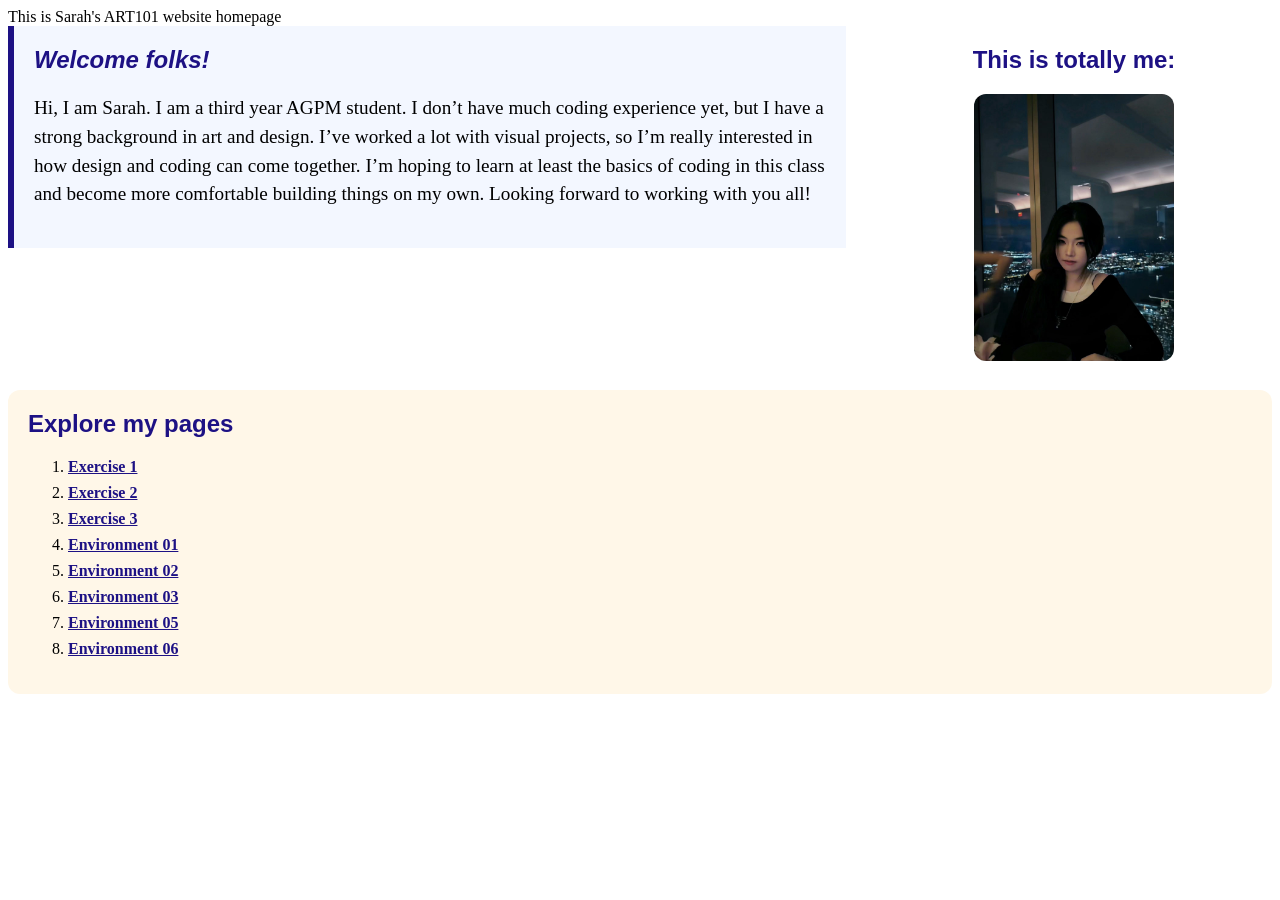
<file: index.html>
<!doctype html>
<html lang="en">
<head>
    <meta charset="utf-8">
    <title>Ilia's ART101 Homepage</title>
    <link href="site.css" rel="stylesheet" type="text/css">
</head>
<body>
    <div id="page"
        <h1>This is Sarah's ART101 website homepage</h1>
        <div class="top-section">

            <div id="introduction">
            <h2>Welcome folks!</h2>
            <p>Hi, I am Sarah. I am a third year AGPM student. I don’t have much coding experience yet, but I have a strong background in art and design. I’ve worked a lot with visual projects, so I’m really interested in how design and coding can come together. I’m hoping to learn at least the basics of coding in this class and become more comfortable building things on my own. Looking forward to working with you all!</p>
            </div>
            <div class="profile">
            <h2>This is totally me:</h2>
            <img src="SaladQ.jpg">
            </div>

        </div>
        <div class="navigation">
            <h2>Explore my pages</h2>
            <ol>
                <li><a href="/exercises/lab04.html">Exercise 1</a></li>
                <li><a href="/exercises/lab05.html">Exercise 2</a></li>
                <li><a href="/exercises/lab06.html">Exercise 3</a></li>
                <li><a href="/environ/env01.html">Environment 01</a></li>
                <li><a href="environ/env02.html">Environment 02</a></li>
                <li><a href="environ/env03.html">Environment 03</a></li>
                <li><a href="environ/env05.html">Environment 05</a></li>
                <li><a href="environ/env06.html">Environment 06</a></li>
            </ol>
        </div>
    </div>

</body>
</html>
</file>
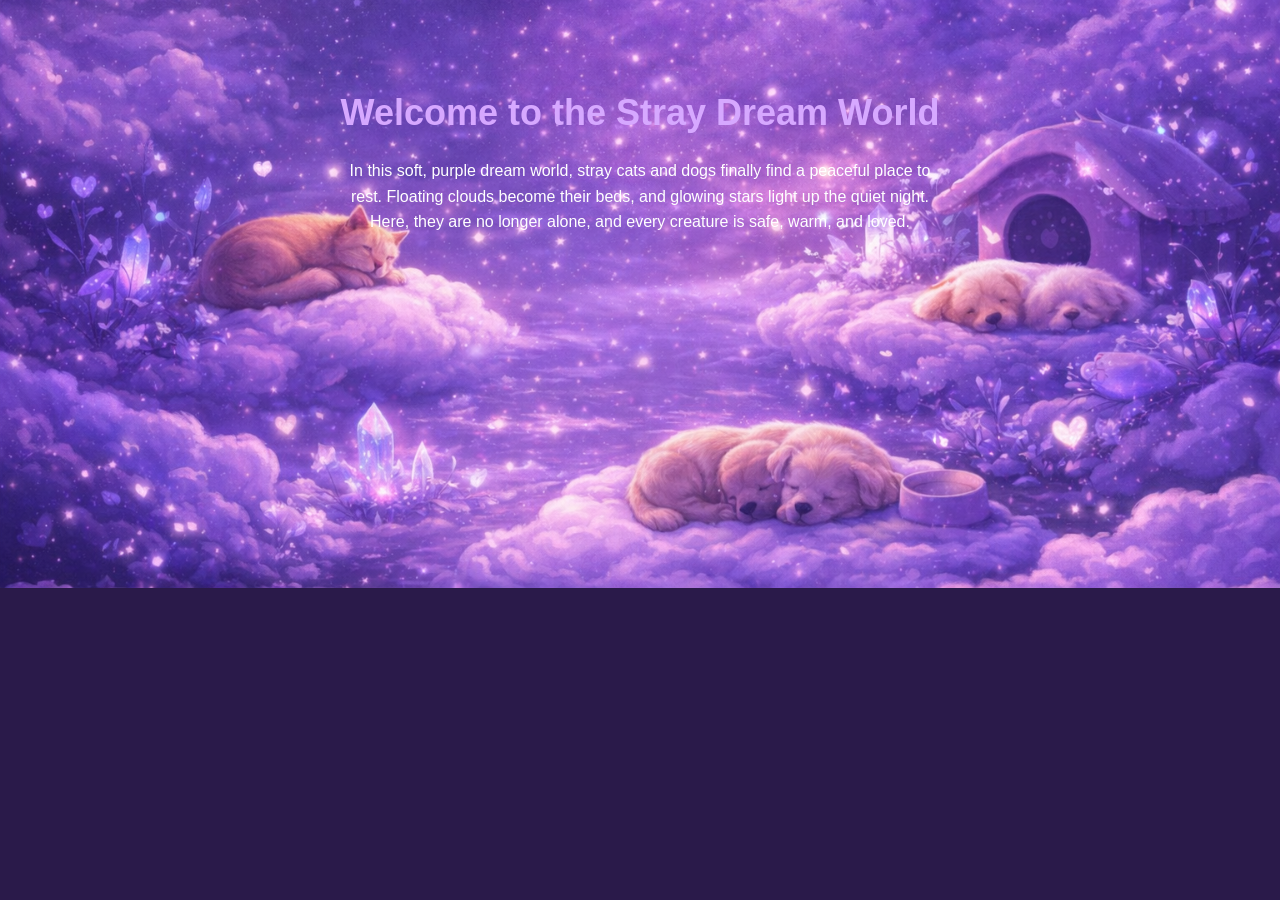
<file: environ/env01.html>
<!doctype html>
<html lang="en">
<head>
    <meta charset="utf-8">
    <title>Stray Dream World</title>
    <link href="env.css" rel="stylesheet" type="text/css">
</head>

<body>

    <h1>Welcome to the Stray Dream World</h1>

    <p>
        In this soft, purple dream world, stray cats and dogs finally find a peaceful place to rest. 
        Floating clouds become their beds, and glowing stars light up the quiet night. 
        Here, they are no longer alone, and every creature is safe, warm, and loved.
    </p>



</body>
</html>
</file>
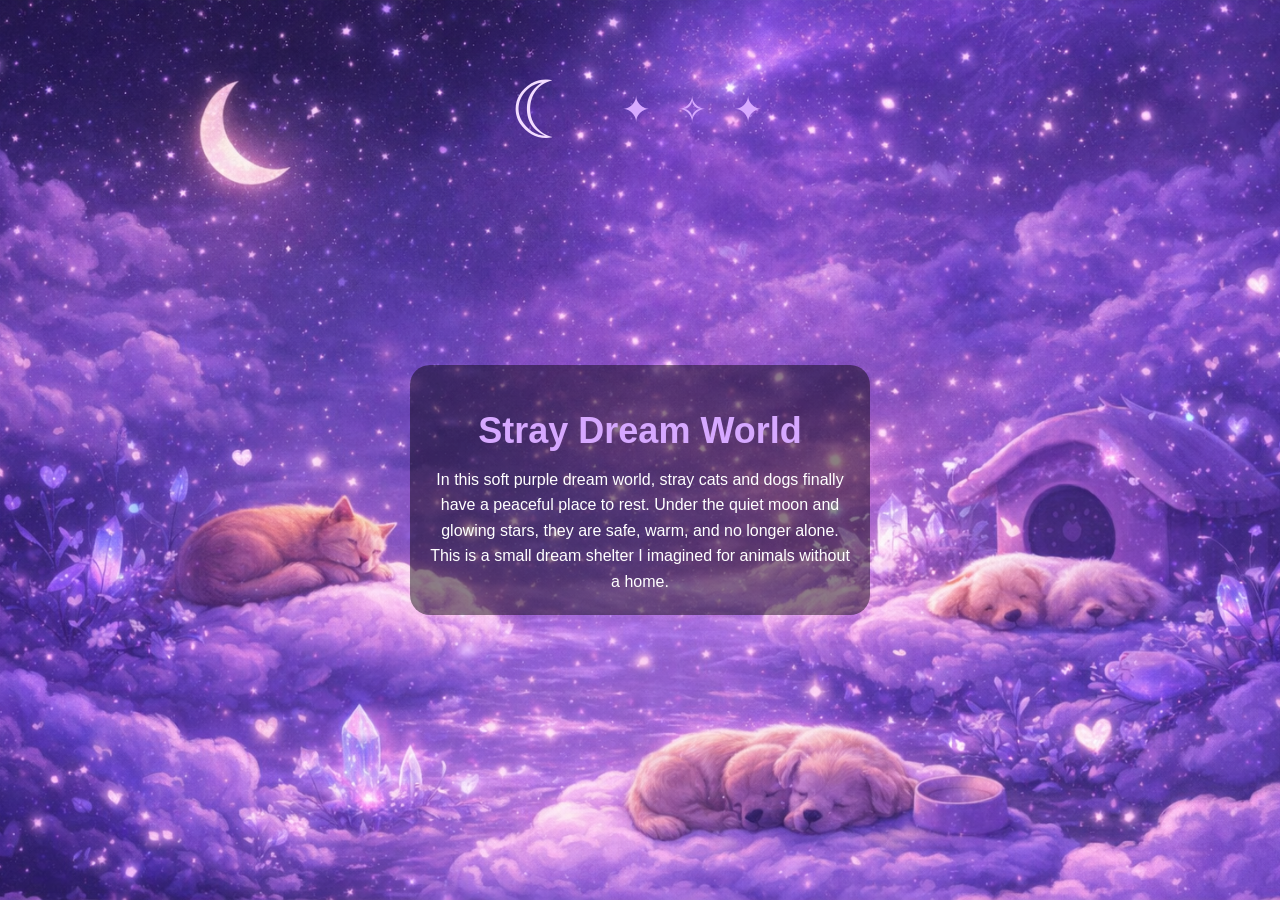
<file: environ/env02.html>
<!doctype html>
<html lang="en">
<head>
    <meta charset="utf-8">
    <title>Stray Dream World 02</title>
    <link href="env02.css" rel="stylesheet" type="text/css">
</head>

<body>

    <div id="top-zone">
        <div id="moon">☾</div>
        <div id="stars">✦ ✧ ✦</div>
    </div>

    <div id="main-zone">

        <div id="text-box">
            <h1>Stray Dream World</h1>
            <p>
                In this soft purple dream world, stray cats and dogs finally have a peaceful place to rest.
                Under the quiet moon and glowing stars, they are safe, warm, and no longer alone.
                This is a small dream shelter I imagined for animals without a home.
            </p>
        </div>

    </div>

</body>
</html>
</file>
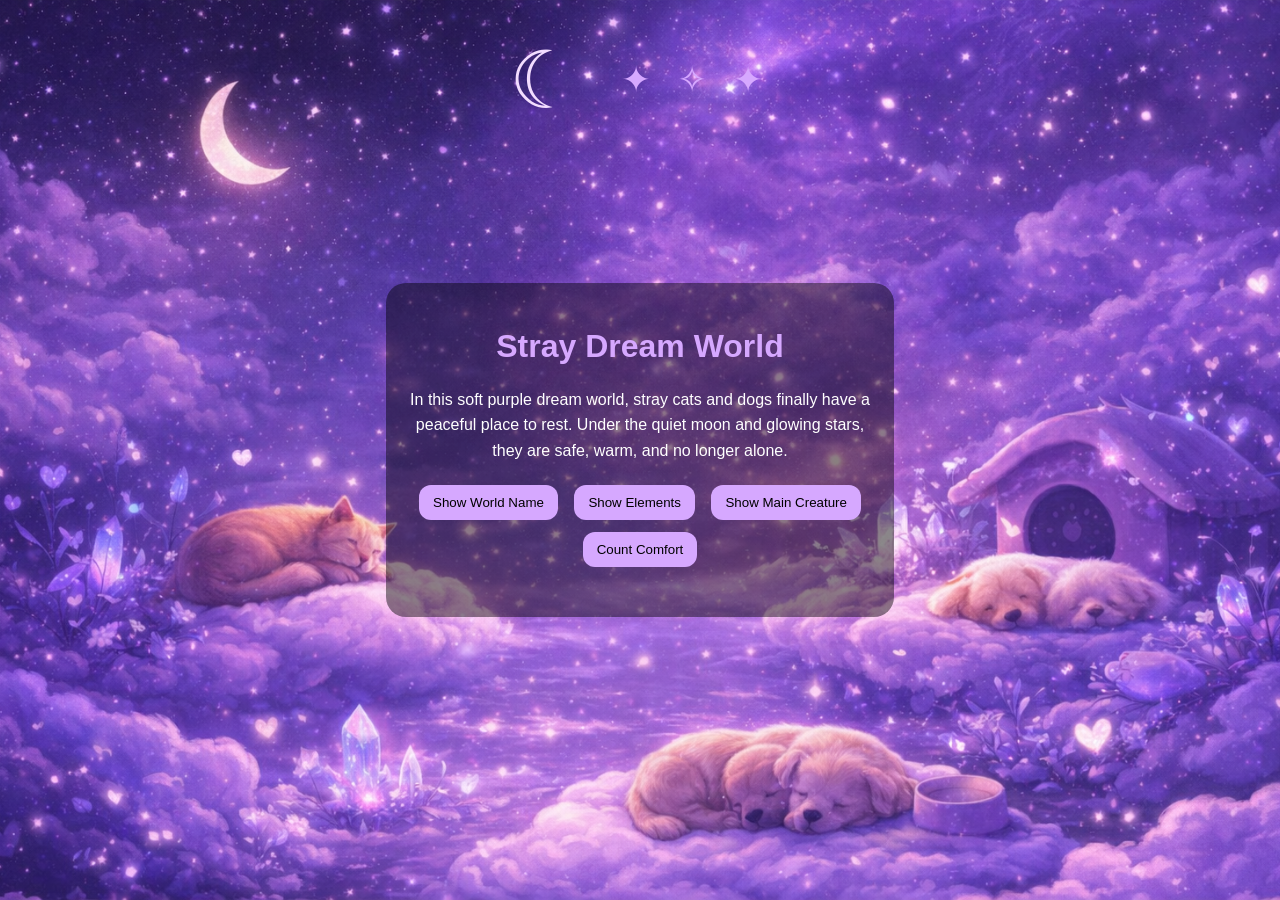
<file: environ/env03.html>
<!doctype html>
<html lang="en">

<head>
    <meta charset="utf-8">
    <title>Stray Dream World 03</title>

    <link rel="stylesheet" href="env03.css">

    <script src="https://code.jquery.com/jquery-3.7.1.min.js"></script>
    <script src="env03.js" defer></script>
</head>

<body>

    <div id="top-zone">
        <div id="moon">☾</div>
        <div id="stars">✦ ✧ ✦</div>
    </div>

    <div id="main-zone">

        <div id="text-box">
            <h1>Stray Dream World</h1>
            <p>
                In this soft purple dream world, stray cats and dogs finally have a peaceful place to rest.
                Under the quiet moon and glowing stars, they are safe, warm, and no longer alone.
            </p>

            <button id="show-title">Show World Name</button>
            <button id="show-elements">Show Elements</button>
            <button id="show-creature">Show Main Creature</button>
            <button id="count-clicks">Count Comfort</button>

            <div id="environment-output"></div>
        </div>

    </div>

</body>

</html>
</file>
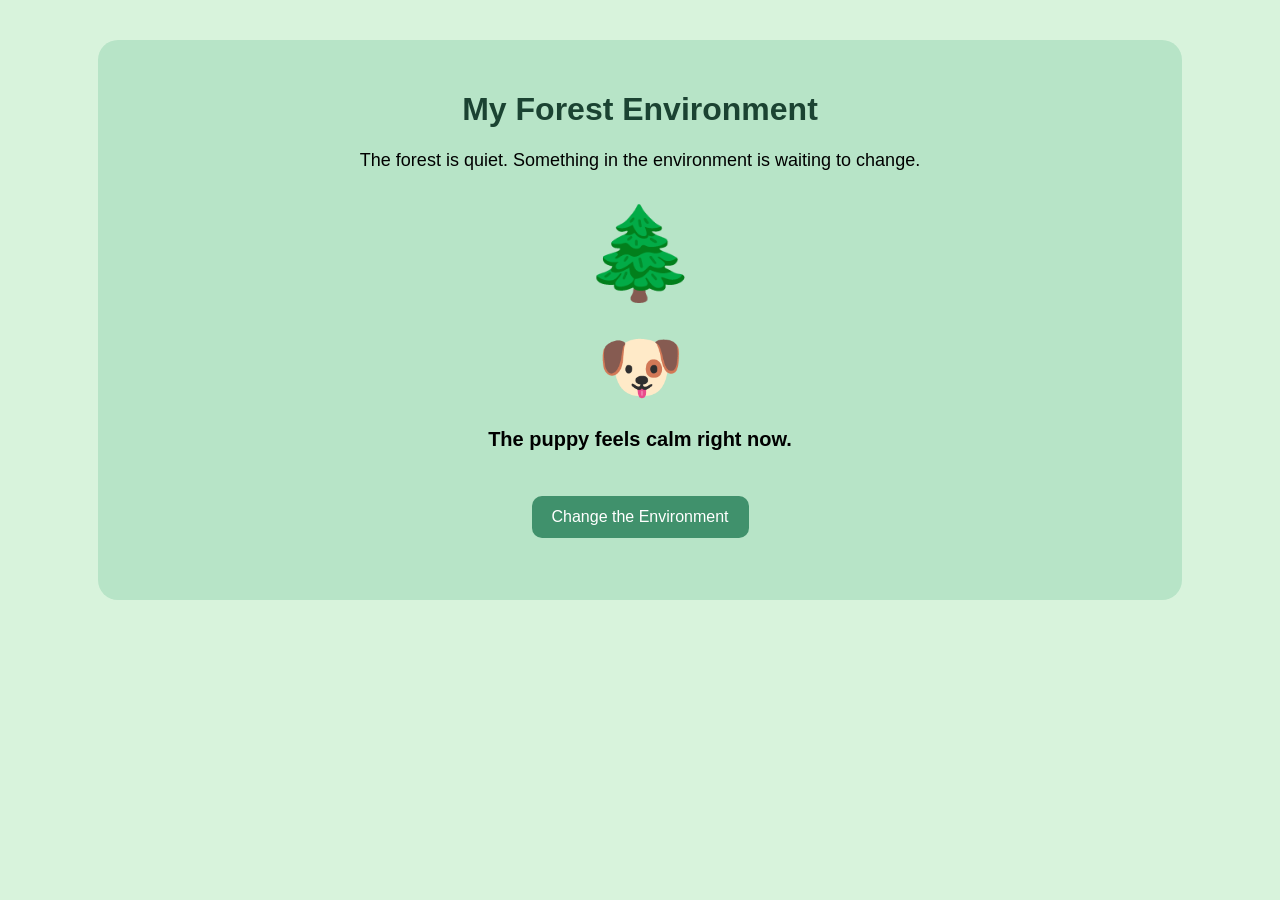
<file: environ/env05.html>
<!DOCTYPE html>
<html lang="en">

<head>
    <meta charset="UTF-8">
    <meta name="viewport" content="width=device-width, initial-scale=1.0">
    <title>Lab 5 Environment</title>

    <link rel="stylesheet" href="env05.css">

    <script src="https://code.jquery.com/jquery-3.7.1.min.js"></script>
    <script src="env05.js" defer></script>
</head>

<body>
    <div id="environment">
        <h1>My Forest Environment</h1>

        <p id="description">
            The forest is quiet. Something in the environment is waiting to change.
        </p>

        <div id="tree">🌲</div>
        <div id="character">🐶</div>

        <p id="mood-text">The puppy feels calm right now.</p>

        <button id="change-button">Change the Environment</button>
    </div>
</body>

</html>
</file>
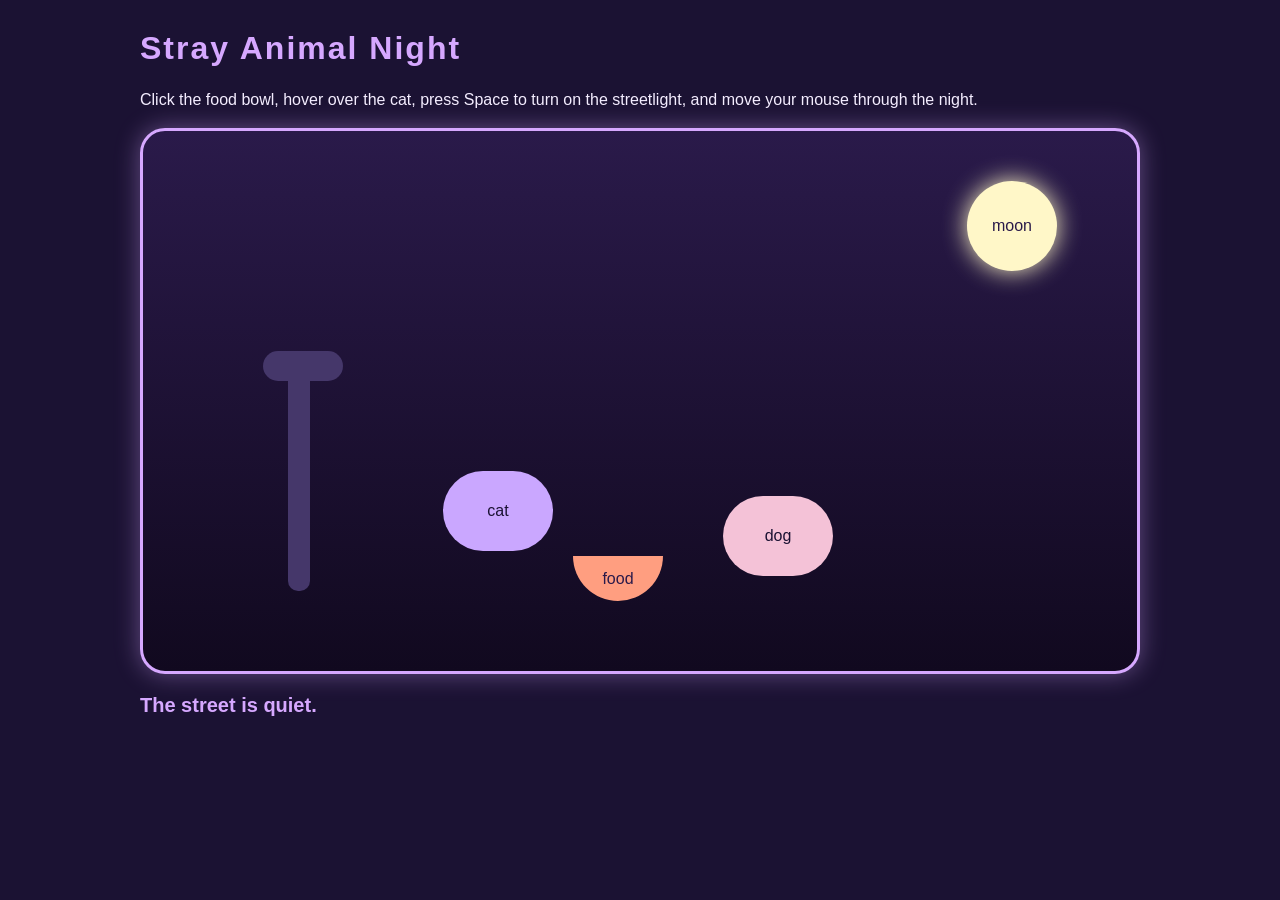
<file: environ/env06.html>
<!DOCTYPE html>
<html lang="en">

<head>
  <meta charset="UTF-8">
  <meta name="viewport" content="width=device-width, initial-scale=1.0">
  <title>Environment 06: Stray Animal Night</title>
  <link rel="stylesheet" href="env06.css">
  <script src="https://code.jquery.com/jquery-3.7.1.min.js"></script>
  <script src="env06.js" defer></script>
</head>

<body>
  <main id="environment">
    <h1>Stray Animal Night</h1>
    <p id="instructions">
      Click the food bowl, hover over the cat, press Space to turn on the streetlight, and move your mouse through the night.
    </p>

    <section id="night-scene">
      <div id="moon">moon</div>
      <div id="streetlight"></div>

      <div id="cat" class="animal">
        cat
        <div id="cat-message">I am scared, but I am still here.</div>
      </div>

      <div id="dog" class="animal">dog</div>
      <div id="food-bowl">food</div>
      <div id="sparkle"></div>
    </section>

    <p id="environment-status">The street is quiet.</p>
  </main>
</body>

</html>
</file>
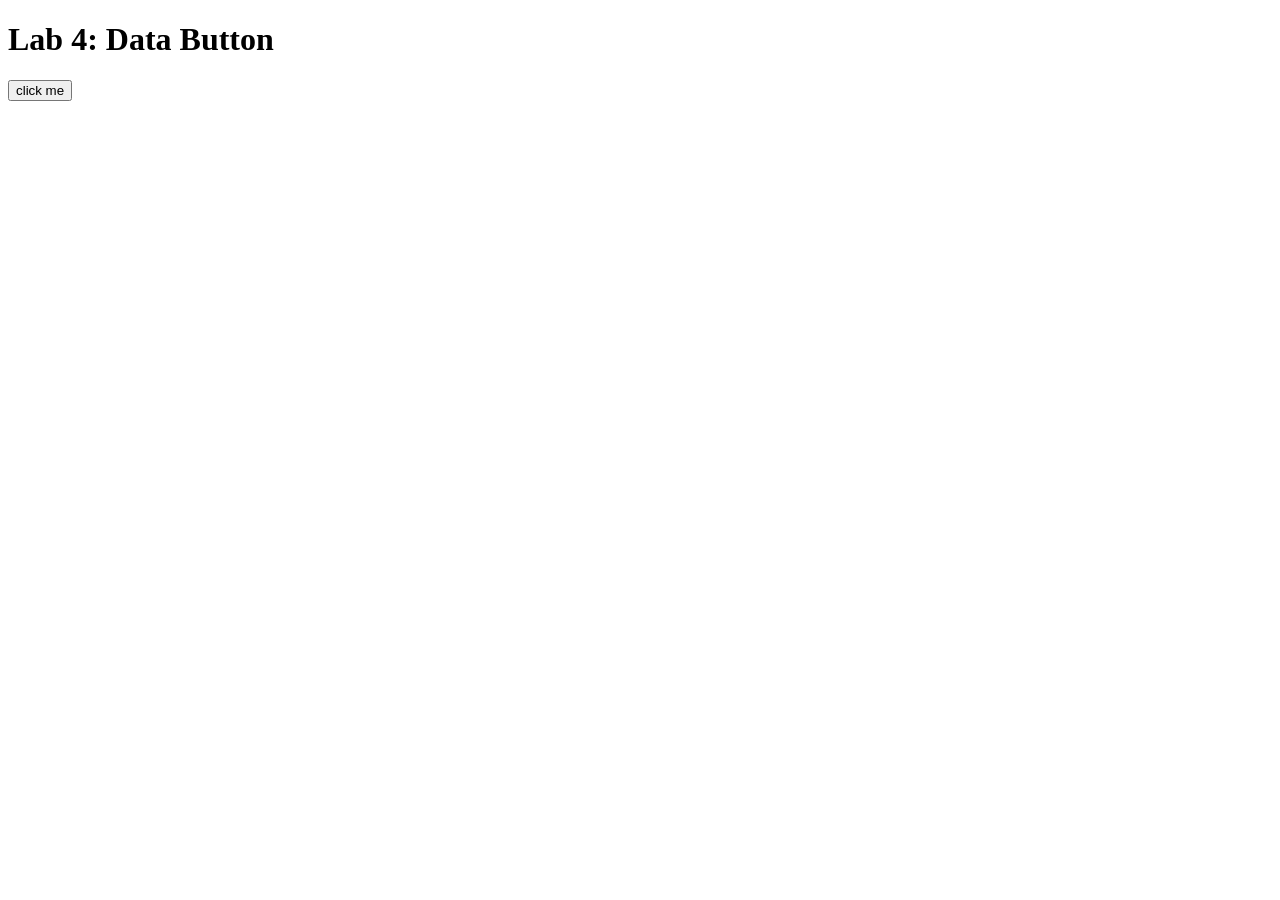
<file: exercises/lab04.html>
<!DOCTYPE html>
<html lang="en">

<head>
    <meta charset="UTF-8">
    <meta name="viewport" content="width=device-width, initial-scale=1.0">

    <title>Lab 4</title>

    <!-- jQuery library -->
    <script src="https://code.jquery.com/jquery-3.7.1.min.js"></script>

    <!-- JS file -->
    <script src="lab04.js" defer></script>
</head>

<body>

    <h1>Lab 4: Data Button</h1>

    <button id="needy-button">click me</button>

    <div id="output"></div>

</body>

</html>
</file>
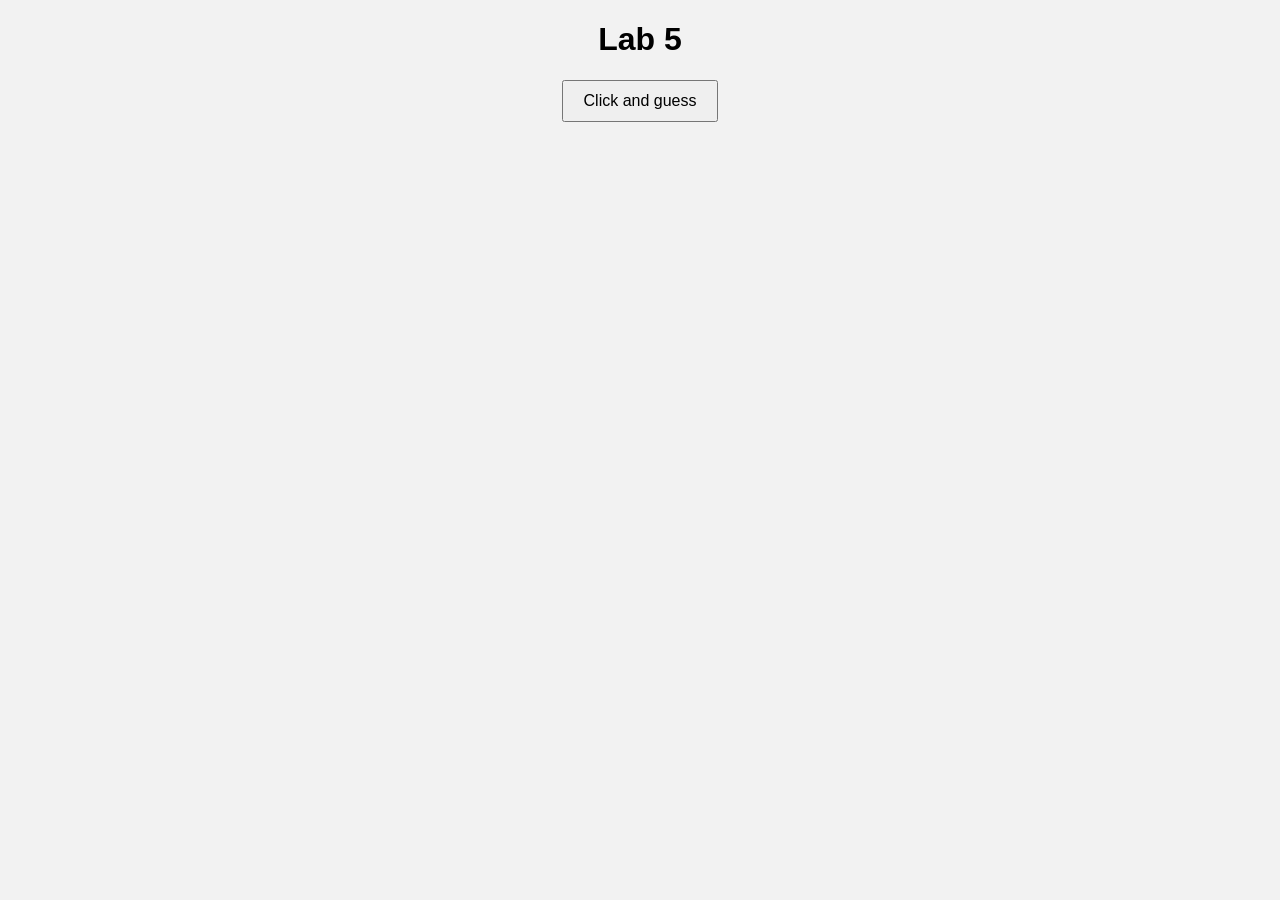
<file: exercises/lab05.html>
<!DOCTYPE html>
<html lang="en">

<head>
    <!-- All techy stuff goes here, inside HEAD -->
    <meta charset="UTF-8">
    <meta name="viewport" content="width=device-width, initial-scale=1.0">

    <!-- Overall title of your page -->
    <title>Lab 5</title>

    <!-- Link to external CSS file -->
    <link rel="stylesheet" href="lab05.css">

    <!-- jQuery library -->
    <script src="https://code.jquery.com/jquery-3.7.1.min.js"></script>

    <!-- Link to external JavaScript file -->
    <script src="lab05.js" defer></script>
</head>

<body>
    <!-- Main content goes here, inside BODY -->
    <h1>Lab 5</h1>

    <button id="good-button">Click and guess</button>

    <div id="output"></div>
</body>

</html>
</file>
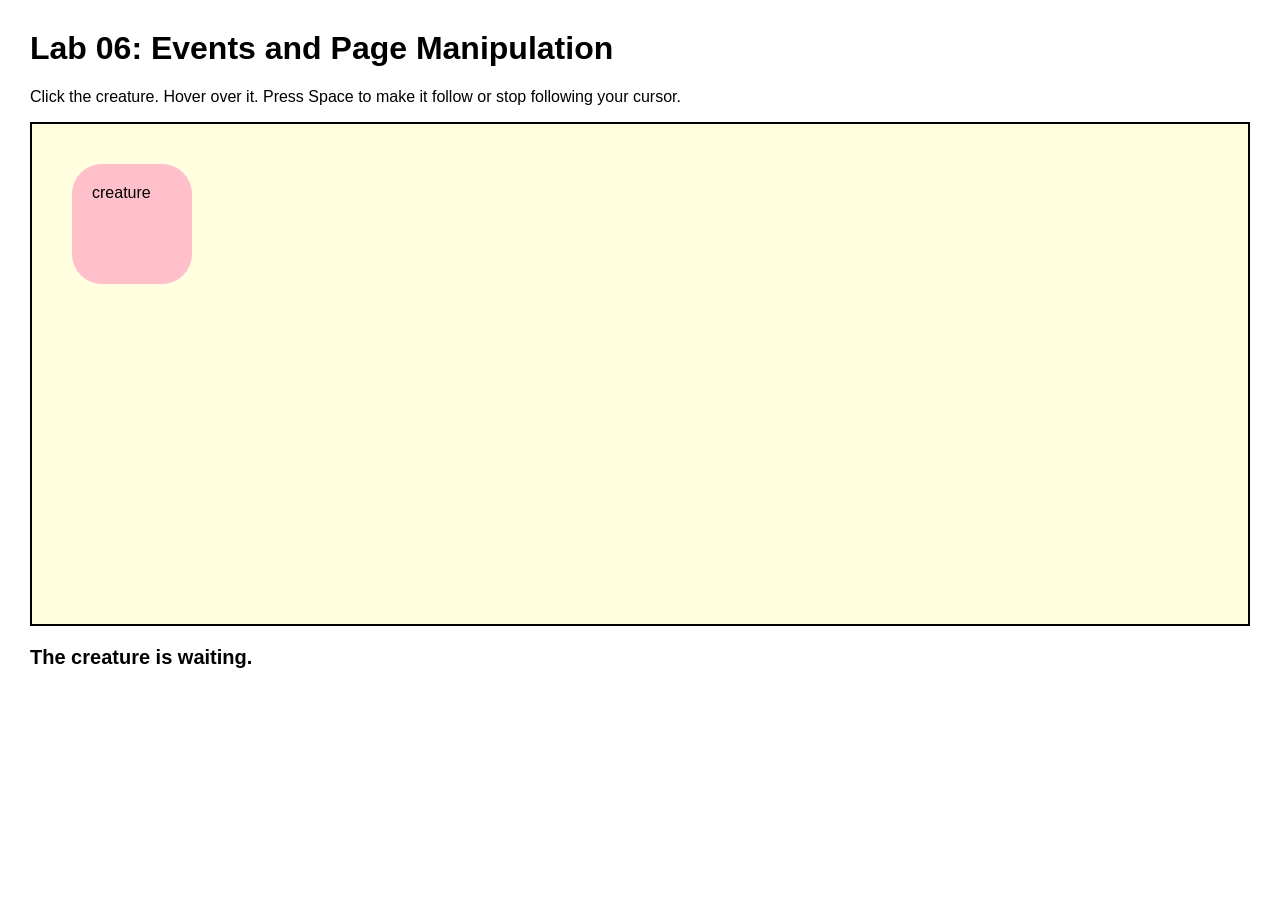
<file: exercises/lab06.html>
<!DOCTYPE html>
<html lang="en">

<head>
  <!-- All techy stuff goes here, inside HEAD -->
  <meta charset="UTF-8">
  <meta name="viewport" content="width=device-width, initial-scale=1.0">

  <!-- Overall title of your page -->
  <title>Lab 06</title>

  <!-- Link to external CSS file -->
  <link rel="stylesheet" href="lab06.css">

  <!-- jQuery library -->
  <script src="https://code.jquery.com/jquery-3.7.1.min.js"></script>

  <!-- Link to external JavaScript file -->
  <script src="lab06.js" defer></script>
</head>

<body>
  <!-- Main content goes here, inside BODY -->

  <h1>Lab 06: Events and Page Manipulation</h1>

  <p>
    Click the creature. Hover over it. Press Space to make it follow or stop following your cursor.
  </p>

  <div id="scene">
    <div id="creature">
      creature
      <div id="thought">I feel your cursor nearby...</div>
    </div>
  </div>

  <p id="status">The creature is waiting.</p>

</body>

</html>
</file>
<file: site.css>
#page {
    body {
    background: #e1f3f1;
    padding: 50px;
    }
    h1,
    h2,
    h3 {
    color: #1d1184;
    font-family: sans-serif;
    }
    img {
    width: 200px;
    }
}

.top-section{
    display: flex;
    gap: 30px;
    align-items: flex-start;
    margin: 0 0 25px 0;
}

#introduction {
    background: #f3f7ff;
    padding: 20px;
    border-left: 6px solid #1d1184;
    flex: 2;
}

#introduction h2 {
    font-style: italic;
    margin-top: 0;
}

#introduction p {
    font-size: 120%;
    line-height: 1.5;
}

.profile {
    text-align: center;
    flex: 1;
}

.profile img {
    width: 220px;
    border-radius: 12px;
}

.profile p {
    font-size: 90%;
}

.navigation {
    background: #fff7e8;
    padding: 20px;
    border-radius: 12px;
}

.navigation h2 {
    margin-top: 0;
}

.navigation li {
    margin-bottom: 8px;
}

.navigation a {
    color: #1d1184;
    font-weight: bold;
}
</file>
<file: environ/env.css>
body {
    background: #2a1a4a;
    color: #ffffff;
    text-align: center;
    padding: 60px;
    font-family: sans-serif;
    background-image: url("straypets.png");
    background-size: cover;
    background-position: center;
    background-repeat: no-repeat;
    color: white;

}

h1 {
    color: #d6a8ff;
    font-size: 36px;
}

p {
    max-width: 600px;
    margin: 20px auto;
    line-height: 1.6;
}

img {
    width: 350px;
    margin-top: 30px;
    border-radius: 20px;
}
</file>
<file: environ/env02.css>
body {
    margin: 0;
    min-height: 100vh;

    background-color: #2a1a4a;
    background-image: url("straypets.png");
    background-size: cover;
    background-position: center;
    background-repeat: no-repeat;

    color: white;
    font-family: sans-serif;
    text-align: center;
}

#top-zone {
    height: 180px;
    display: flex;
    justify-content: center;
    align-items: center;
    gap: 40px;
    padding-top: 20px;
}

#moon {
    font-size: 80px;
    color: #f3ddff;
}

#stars {
    font-size: 36px;
    color: #d6a8ff;
    letter-spacing: 8px;
}

#main-zone {
    min-height: 500px;
    display: flex;
    justify-content: center;
    align-items: center;
    gap: 40px;
    padding: 40px;
}

#text-box {
    max-width: 420px;
    background: rgba(0, 0, 0, 0.45);
    padding: 20px;
    border-radius: 20px;
}

#text-box h1 {
    color: #d6a8ff;
    font-size: 36px;
    margin-bottom: 15px;
}

#text-box p {
    line-height: 1.6;
    margin: 0;
}
</file>
<file: environ/env03.css>
body {
    margin: 0;
    min-height: 100vh;

    background-color: #2a1a4a;
    background-image: url("straypets.png");
    background-size: cover;
    background-position: center;
    background-repeat: no-repeat;

    color: white;
    font-family: sans-serif;
    text-align: center;
}

#top-zone {
    height: 160px;
    display: flex;
    justify-content: center;
    align-items: center;
    gap: 40px;
}

#moon {
    font-size: 80px;
    color: #f3ddff;
}

#stars {
    font-size: 36px;
    color: #d6a8ff;
    letter-spacing: 8px;
}

#main-zone {
    min-height: 500px;
    display: flex;
    justify-content: center;
    align-items: center;
    gap: 35px;
    padding: 40px;
}

#text-box {
    max-width: 460px;
    background: rgba(0, 0, 0, 0.45);
    padding: 24px;
    border-radius: 20px;
}

h1 {
    color: #d6a8ff;
}

p {
    line-height: 1.6;
}

button {
    margin: 6px;
    padding: 10px 14px;
    border: none;
    border-radius: 12px;
    background: #d6a8ff;
    cursor: pointer;
}

#environment-output {
    margin-top: 20px;
    line-height: 1.6;
}

#cat {
    width: 220px;
    border-radius: 20px;
}

#dog {
    width: 240px;
    border-radius: 20px;
}
</file>
<file: environ/env05.css>
body {
    margin: 0;
    font-family: Arial, sans-serif;
    background-color: #d8f3dc;
}

#environment {
    width: 80%;
    min-height: 500px;
    margin: 40px auto;
    padding: 30px;
    text-align: center;
    border-radius: 20px;
    background-color: #b7e4c7;
    transition: 0.5s;
}

h1 {
    color: #1b4332;
}

#description {
    font-size: 18px;
    margin-bottom: 30px;
}

#tree {
    font-size: 90px;
    margin: 20px;
}

#character {
    font-size: 70px;
    margin: 20px;
    transition: 0.5s;
}

#mood-text {
    font-size: 20px;
    font-weight: bold;
}

button {
    margin-top: 25px;
    padding: 12px 20px;
    border: none;
    border-radius: 10px;
    background-color: #40916c;
    color: white;
    font-size: 16px;
    cursor: pointer;
}

button:hover {
    background-color: #2d6a4f;
}

.day-mode {
    background-color: #b7e4c7;
    color: #1b4332;
}

.night-mode {
    background-color: #081c15;
    color: white;
}

.night-mode h1 {
    color: #d8f3dc;
}

.night-mode button {
    background-color: #52b788;
}
</file>
<file: environ/env06.css>
body {
  margin: 0;
  font-family: Arial, sans-serif;
  background: #1b1233;
  color: #f4edff;
}

#environment {
  width: 90%;
  max-width: 1000px;
  margin: 30px auto;
}

h1 {
  color: #d6a8ff;
  letter-spacing: 2px;
}

#instructions {
  line-height: 1.5;
}

#night-scene {
  min-height: 540px;
  border: 3px solid #d6a8ff;
  border-radius: 25px;
  background: linear-gradient(#2a1a4a, #11091f);
  position: relative;
  overflow: hidden;
  box-shadow: 0 0 25px rgba(214, 168, 255, 0.4);
}

#moon {
  width: 90px;
  height: 90px;
  border-radius: 50%;
  background: #fff7c8;
  color: #2a1a4a;
  text-align: center;
  line-height: 90px;
  position: absolute;
  right: 80px;
  top: 50px;
  box-shadow: 0 0 25px #fff7c8;
}

#streetlight {
  width: 22px;
  height: 220px;
  background: #45376a;
  position: absolute;
  left: 145px;
  bottom: 80px;
  border-radius: 10px;
}

#streetlight::before {
  content: "";
  width: 80px;
  height: 30px;
  background: #45376a;
  position: absolute;
  left: -25px;
  top: -20px;
  border-radius: 30px;
}

.light-on #streetlight::after {
  content: "";
  width: 220px;
  height: 220px;
  background: rgba(255, 242, 166, 0.35);
  position: absolute;
  left: -95px;
  top: -10px;
  border-radius: 50%;
  box-shadow: 0 0 40px rgba(255, 242, 166, 0.7);
}

.animal {
  width: 110px;
  height: 80px;
  border-radius: 40px;
  position: absolute;
  text-align: center;
  line-height: 80px;
  cursor: pointer;
  transition: transform 0.3s, background 0.3s, left 0.5s, top 0.5s, box-shadow 0.3s;
}

#cat {
  background: #caa7ff;
  color: #1b1233;
  left: 300px;
  bottom: 120px;
}

#dog {
  background: #f4c2d7;
  color: #1b1233;
  left: 580px;
  bottom: 95px;
}

#cat-message {
  display: none;
  position: absolute;
  left: 70px;
  top: -75px;
  background: white;
  color: #2a1a4a;
  border: 2px solid #2a1a4a;
  border-radius: 18px;
  padding: 10px;
  width: 190px;
  line-height: 1.2;
  pointer-events: none;
}

#food-bowl {
  width: 90px;
  height: 45px;
  border-radius: 0 0 45px 45px;
  background: #ff9e80;
  color: #2a1a4a;
  text-align: center;
  line-height: 45px;
  position: absolute;
  left: 430px;
  bottom: 70px;
  cursor: pointer;
  transition: transform 0.3s, box-shadow 0.3s;
}

#food-bowl:hover {
  transform: scale(1.05);
}

#sparkle {
  display: none;
  width: 25px;
  height: 25px;
  border-radius: 50%;
  background: #fff7c8;
  position: absolute;
  pointer-events: none;
  box-shadow: 0 0 20px #fff7c8;
}

.fed {
  box-shadow: 0 0 25px #ff9e80;
  transform: scale(1.15);
}

.safe {
  background: #fff7c8 !important;
  transform: scale(1.1);
  box-shadow: 0 0 25px #fff7c8;
}

.nervous {
  transform: rotate(-6deg) scale(0.95);
}

#environment-status {
  font-size: 20px;
  font-weight: bold;
  color: #d6a8ff;
}
</file>
<file: exercises/lab05.css>
body {
    font-family: Arial, sans-serif;
    text-align: center;
    background-color: #f2f2f2;
}

button {
    padding: 10px 20px;
    font-size: 16px;
}

#output {
    margin-top: 20px;
    font-size: 24px;
}
</file>
<file: exercises/lab06.css>
body {
  font-family: Arial, sans-serif;
  margin: 30px;
}

#scene {
  min-height: 500px;
  background: lightyellow;
  border: 2px solid black;
  position: relative;
  overflow: hidden;
}

#creature {
  width: 120px;
  height: 120px;
  background: pink;
  border-radius: 30px;
  padding: 20px;
  box-sizing: border-box;
  cursor: pointer;
  position: absolute;
  left: 40px;
  top: 40px;
  transition: background 0.3s, border-radius 0.3s, transform 0.3s, box-shadow 0.3s;
  z-index: 2;
}

#thought {
  display: none;
  position: absolute;
  left: 95px;
  top: -20px;
  background: white;
  border: 2px solid black;
  border-radius: 20px;
  padding: 12px;
  width: 180px;
  z-index: 3;
  pointer-events: none;
}

.transformed {
  background: lavender;
  border-radius: 50%;
  transform: scale(1.2) rotate(10deg);
}

.following {
  box-shadow: 0 0 20px black;
}

#status {
  font-size: 20px;
  font-weight: bold;
}
</file>
